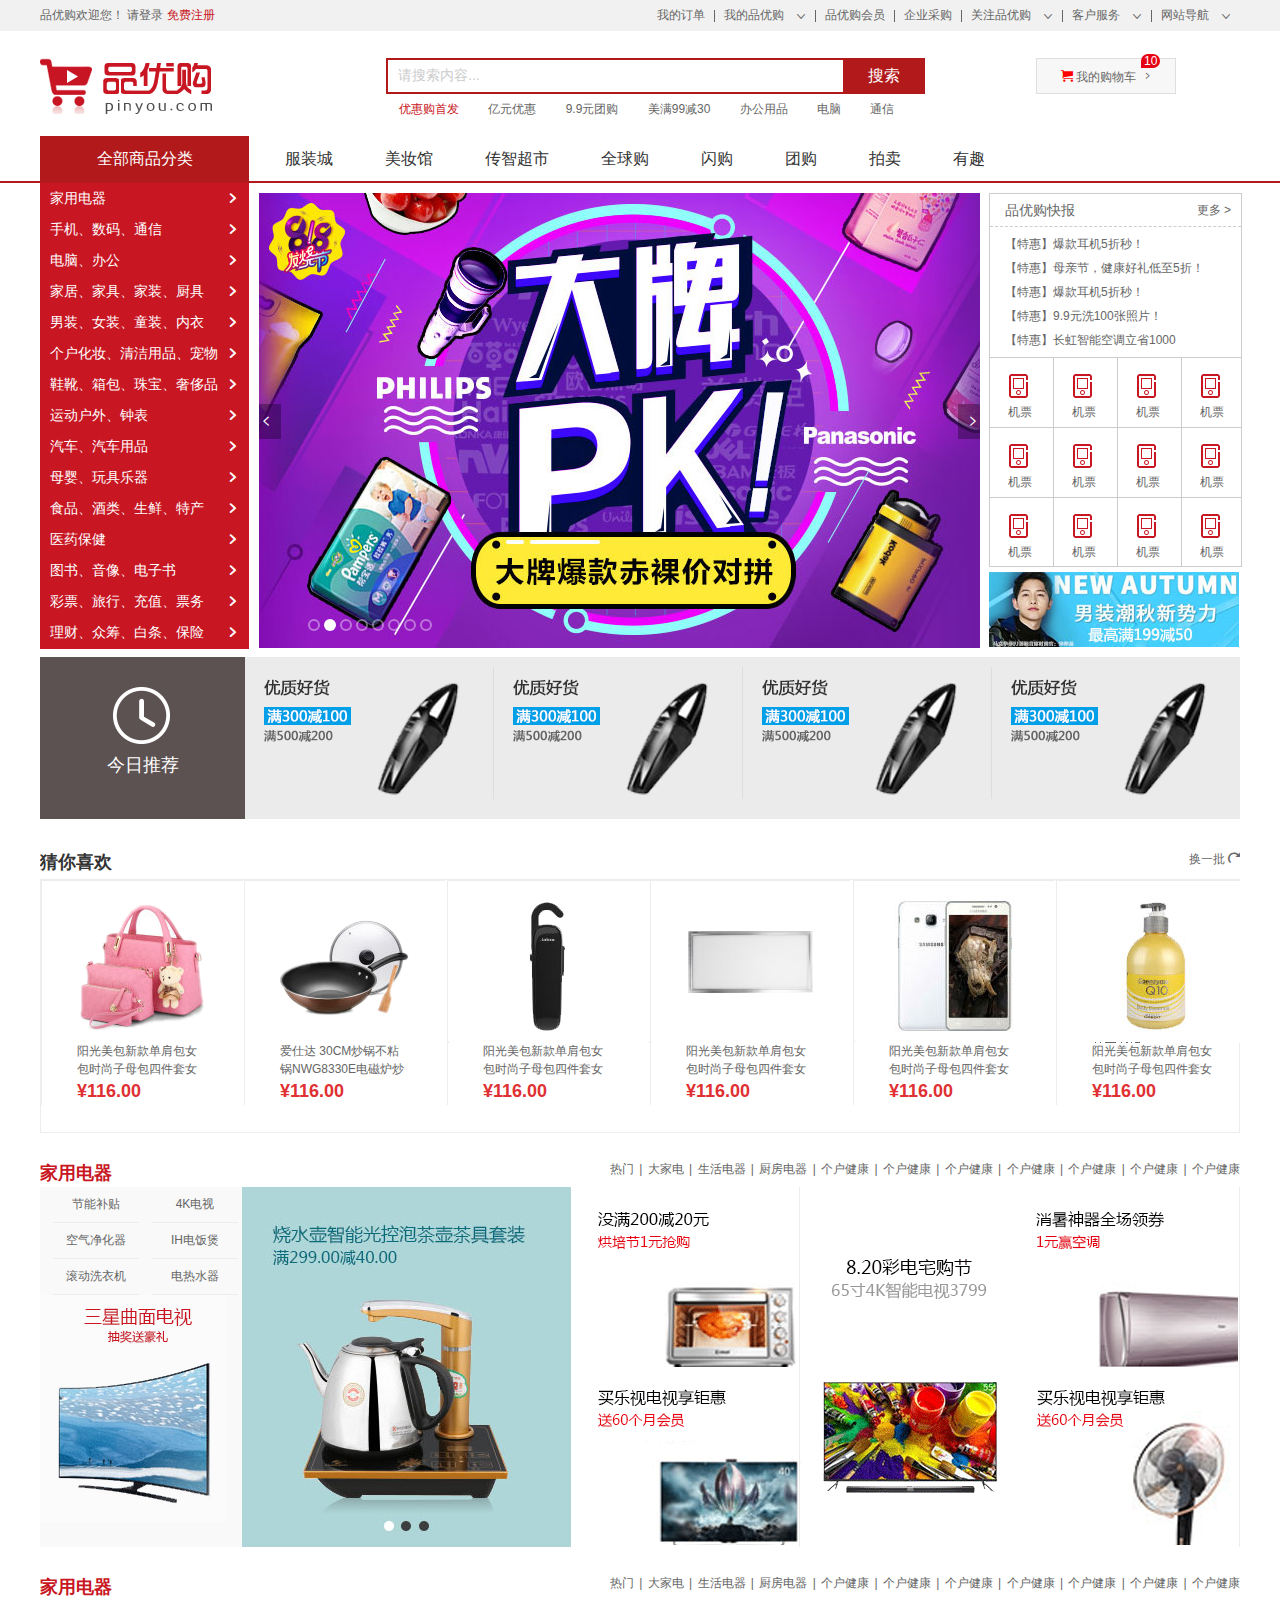
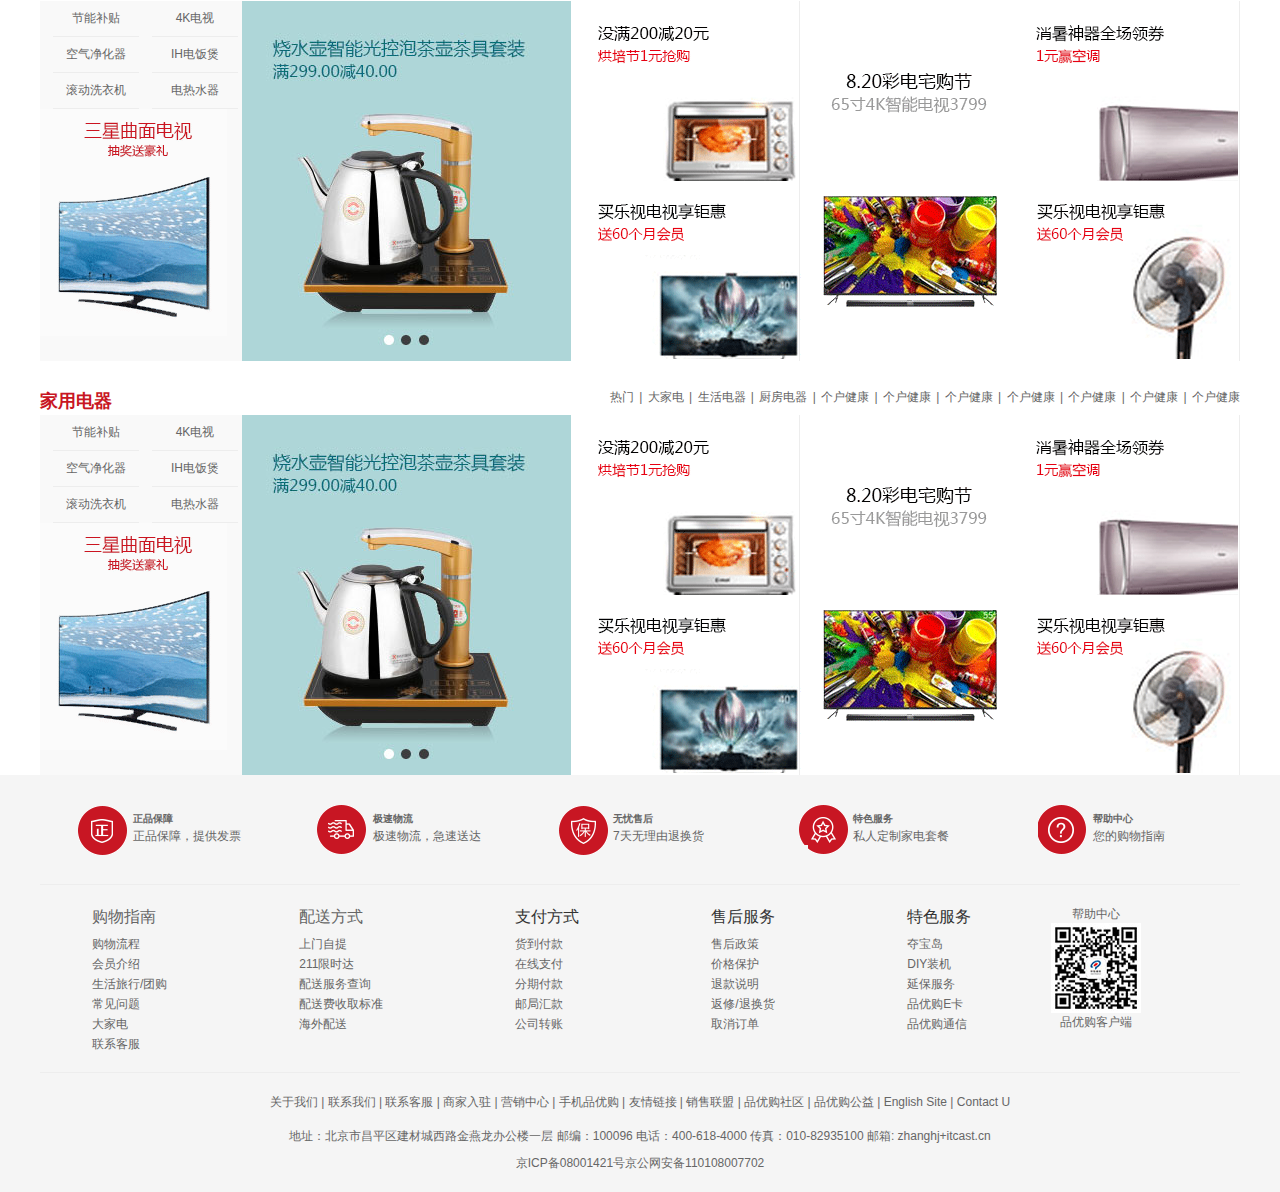
<file: index.html>
<!DOCTYPE html>
<html lang="en">
    <head>
        <meta charset="UTF-8">
        <title>品优购</title>
        <meta name="description" content="品优购JD.COM-专业的综合网上购物商城,销售家电、数码通讯、电脑、家居百货、服装服饰、母婴、图书、食品等数万个品牌优质商品.便捷、诚信的服务，为您提供愉悦的网上购物体验!" />
        <meta name="Keywords" content="网上购物,网上商城,手机,笔记本,电脑,MP3,CD,VCD,DV,相机,数码,配件,手表,存储卡,品优购" />
        <link rel="shortcut icon" href="favicon.ico"  type="image/x-icon"/>
        <link rel="stylesheet" href="css/base.css">
        <link rel="stylesheet" href="css/common.css">
        <link rel="stylesheet" href="css/index.css">
        <link rel="stylesheet" href="register.html">
    </head>
    <body>
        <div class="shortcut">
            <div class="w">
                <div class="fl">
                    品优购欢迎您！
                    <a href="#">请登录</a>
                    <a href="register.html" class="style-red">免费注册</a>
                </div>
                <div class="fr">
                    <ul>
                        <li><a href="#">我的订单</a></li>
                        <li class="space"></li>
                        <li><a href="#">我的品优购</a></li>
                        <i class="sc_arrow"></i>
                        <li class="space"></li>
                        <li><a href="#">品优购会员</a></li>
                        <li class="space"></li>
                        <li><a href="#">企业采购</a></li>
                        <li class="space"></li>
                        <li><a href="#">关注品优购</a></li>
                        <i class="sc_arrow"></i>
                        <li class="space"></li>
                        <li><a href="#">客户服务</a></li>
                        <i class="sc_arrow"></i>
                        <li class="space"></li>
                        <li><a href="#">网站导航</a></li>
                        <i class="sc_arrow"></i>
                    </ul>
                </div>
            </div>
        </div>

        <div class="header w">
            <div class="logo">
                <h1>
                    <a href="index.html">
                        品优购
                        <img src="img/logo.png" alt="">
                    </a>
                </h1>
            </div>
            <div class="saerch">
                <input type="text" value="请搜索内容...">
                <button>搜索</button>
            </div>
            <div class="hot">
                <a href="#" class="style-lred">优惠购首发</a>
                <a href="#">亿元优惠</a>
                <a href="#">9.9元团购</a>
                <a href="#">美满99减30</a>
                <a href="#">办公用品</a>
                <a href="#">电脑</a>
                <a href="#">通信</a>
            </div>
            <div class="shopcar">
                <i class="car"></i>
                我的购物车
                <i class="s_arrow"></i>
                <i class="num">10</i>
            </div>
        </div>

        <div class="nav">
            <div class="w">
                <div class="nav_l">
                    <dl>
                        <dt>全部商品分类</dt>
                        <dd>
                            <ul>
                                <li><a href="#">家用电器</a><i></i></li>
                                <li><a href="#">手机、数码、通信</a><i></i></li>
                                <li><a href="#">电脑、办公</a><i></i></li>
                                <li><a href="#">家居、家具、家装、厨具</a><i></i></li>
                                <li><a href="#">男装、女装、童装、内衣</a><i></i></li>
                                <li><a href="#">个户化妆、清洁用品、宠物</a><i></i></li>
                                <li><a href="#">鞋靴、箱包、珠宝、奢侈品</a><i></i></li>
                                <li><a href="#">运动户外、钟表</a><i></i></li>
                                <li><a href="#">汽车、汽车用品</a><i></i></li>
                                <li><a href="#">母婴、玩具乐器</a><i></i></li>
                                <li><a href="#">食品、酒类、生鲜、特产</a><i></i></li>
                                <li><a href="#">医药保健</a><i></i></li>
                                <li><a href="#">图书、音像、电子书</a><i></i></li>
                                <li><a href="#">彩票、旅行、充值、票务</a><i></i></li>
                                <li><a href="#">理财、众筹、白条、保险</a><i></i></li>
                            </ul>
                        </dd>
                    </dl>
                </div>
                <div class="nav_item">
                    <ul>
                        <li><a href="#">服装城</a></li>
                        <li><a href="#">美妆馆</a></li>
                        <li><a href="#">传智超市</a></li>
                        <li><a href="#">全球购</a></li>
                        <li><a href="#">闪购</a></li>
                        <li><a href="#">团购</a></li>
                        <li><a href="#">拍卖</a></li>
                        <li><a href="#">有趣</a></li>
                    </ul>
                </div>
            </div>
        </div>

<!--        内容区域-->
        <div class="w">
            <div class="banner">
                <div class="focus">
                    <img src="upload/focus.jpg" alt="">
                    <div class="arrow-l"></div>
                    <div class="arrow-r"></div>
                    <ol class="circle">
                        <li></li>
                        <li class="current"></li>
                        <li></li>
                        <li></li>
                        <li></li>
                        <li></li>
                        <li></li>
                        <li></li>
                    </ol>
                </div>
                <div class="lifeservers">
                    <div class="news">
                        <div class="n_hd">
                            品优购快报
                            <em>更多 &gt</em>
                        </div>
                        <div class="n_bd">
                            <ul>
                                <li><a href="#">【特惠】爆款耳机5折秒！</a></li>
                                <li><a href="#">【特惠】母亲节，健康好礼低至5折！</a></li>
                                <li><a href="#">【特惠】爆款耳机5折秒！</a></li>
                                <li><a href="#">【特惠】9.9元洗100张照片！</a></li>
                                <li><a href="#">【特惠】长虹智能空调立省1000</a></li>
                            </ul>
                        </div>
                    </div>
                    <div class="convenience">
                        <ul>
                            <li><a href="#"><em>机票</em></a></li>
                            <li><a href="#"><em>机票</em></a></li>
                            <li><a href="#"><em>机票</em></a></li>
                            <li><a href="#"><em>机票</em></a></li>
                            <li><a href="#"><em>机票</em></a></li>
                            <li><a href="#"><em>机票</em></a></li>
                            <li><a href="#"><em>机票</em></a></li>
                            <li><a href="#"><em>机票</em></a></li>
                            <li><a href="#"><em>机票</em></a></li>
                            <li><a href="#"><em>机票</em></a></li>
                            <li><a href="#"><em>机票</em></a></li>
                            <li><a href="#"><em>机票</em></a></li>
                        </ul>
                    </div>
                    <div class="ad">
                        <a href="#"><img src="upload/ad.jpg" alt=""></a>
                    </div>
                </div>
            </div>

            <div class="recommend">
                <div class="re-hd">
                    <img src="img/re_10.png" alt="">
                    <h2>今日推荐</h2>
                </div>
                <div class="re-bd">
                    <ul>
                        <li><img src="upload/good_11.png" alt=""></li>
                        <li><img src="upload/good_11.png" alt=""></li>
                        <li><img src="upload/good_11.png" alt=""></li>
                        <li class="last"><img src="upload/good_11.png" alt=""></li>
                    </ul>
                </div>
            </div>

            <div class="guessLike">
                <div class="gl_hd">
                    <h2>猜你喜欢</h2>
                    <div class="exchange">
                        换一批
                        <em></em>
                    </div>
                </div>
                <div class="gl_bd">
                    <ul>
                        <li>
                            <div class="gl_bd_pic">
                                <a href="#"><img src="upload/g1.png" alt=""></a>
                            </div>
                            <div class="gl_bd_contant">
                                <p>阳光美包新款单肩包女</p>
                                <p>包时尚子母包四件套女</p>
                                <em>¥116.00</em>
                            </div>
                        </li>
                        <li>
                            <div class="gl_bd_pic">
                                <a href="#"><img src="upload/g2.png" alt=""></a>
                            </div>
                            <div class="gl_bd_contant">
                                <p>爱仕达 30CM炒锅不粘</p>
                                <p>锅NWG8330E电磁炉炒</p>
                                <em>¥116.00</em>
                            </div>
                        </li>
                        <li>
                            <div class="gl_bd_pic"><a href="#"><img src="upload/g3.png" alt=""></a></div>
                            <div class="gl_bd_contant">
                                <p>阳光美包新款单肩包女</p>
                                <p>包时尚子母包四件套女</p>
                                <em>¥116.00</em>
                            </div>
                        </li>
                        <li>
                            <div class="gl_bd_pic"><a href="#"><img src="upload/g4.png" alt=""></a></div>
                            <div class="gl_bd_contant">
                                <p>阳光美包新款单肩包女</p>
                                <p>包时尚子母包四件套女</p>
                                <em>¥116.00</em>
                            </div>
                        </li>
                        <li>
                            <div class="gl_bd_pic"><a href="#"><img src="upload/g5.jpg" alt=""></a></div>
                            <div class="gl_bd_contant">
                                <p>阳光美包新款单肩包女</p>
                                <p>包时尚子母包四件套女</p>
                                <em>¥116.00</em>
                            </div>
                        </li>
                        <li>
                            <div class="gl_bd_pic"><a href="#"><img src="upload/g6.jpg" alt=""></a></div>
                            <div class="gl_bd_contant">
                                <p>阳光美包新款单肩包女</p>
                                <p>包时尚子母包四件套女</p>
                                <em>¥116.00</em>
                            </div>
                        </li>
                    </ul>
                </div>
            </div>
            
            <div class="floor clearfix">
                <div class="f_hd clearfix">
                    <h2>家用电器</h2>
                    <div class="f_hd_nav">
                        <a href="#">热门</a>
                        <div class="spacer">|</div>
                        <a href="#">大家电</a>
                        <div class="spacer">|</div>
                        <a href="#">生活电器</a>
                        <div class="spacer">|</div>
                        <a href="#">厨房电器</a>
                        <div class="spacer">|</div>
                        <a href="#">个户健康</a>
                        <div class="spacer">|</div>
                        <a href="#">个户健康</a>
                        <div class="spacer">|</div>
                        <a href="#">个户健康</a>
                        <div class="spacer">|</div>
                        <a href="#">个户健康</a>
                        <div class="spacer">|</div>
                        <a href="#">个户健康</a>
                        <div class="spacer">|</div>
                        <a href="#">个户健康</a>
                        <div class="spacer">|</div>
                        <a href="#">个户健康</a>
                    </div>
                </div>
                <div class="f_bd">
                    <div class="w202 fl">
                        <ul class="classify">
                            <li><a href="#">节能补贴</a></li>
                            <li><a href="#">4K电视</a></li>
                            <li><a href="#">空气净化器</a></li>
                            <li><a href="#">IH电饭煲</a></li>
                            <li><a href="#">滚动洗衣机</a></li>
                            <li><a href="#">电热水器</a></li>
                        </ul>
                        <img src="upload/floor-1-1.png" alt="">
                    </div>
                    <div class="w337 fl">
                        <img src="upload/pic1.jpg" alt="">
                    </div>
                    <div class="w220 fl">
                        <img src="upload/floor-1-2.png" alt="">
                        <img src=upload/floor-1-3.png alt="">
                    </div>
                    <div class="w219 fl">
                        <img src="upload/floor-1-4.png" alt="">
                    </div>
                    <div class="w220 fl">
                        <img src="upload/floor-1-5.png" alt="">
                        <img src="upload/floor-1-6.png" alt="">
                    </div>
                </div>
                <div class="f_bt"></div>
            </div>

            <div class="floor clearfix">
                <div class="f_hd clearfix">
                    <h2>家用电器</h2>
                    <div class="f_hd_nav">
                        <a href="#">热门</a>
                        <div class="spacer">|</div>
                        <a href="#">大家电</a>
                        <div class="spacer">|</div>
                        <a href="#">生活电器</a>
                        <div class="spacer">|</div>
                        <a href="#">厨房电器</a>
                        <div class="spacer">|</div>
                        <a href="#">个户健康</a>
                        <div class="spacer">|</div>
                        <a href="#">个户健康</a>
                        <div class="spacer">|</div>
                        <a href="#">个户健康</a>
                        <div class="spacer">|</div>
                        <a href="#">个户健康</a>
                        <div class="spacer">|</div>
                        <a href="#">个户健康</a>
                        <div class="spacer">|</div>
                        <a href="#">个户健康</a>
                        <div class="spacer">|</div>
                        <a href="#">个户健康</a>
                    </div>
                </div>
                <div class="f_bd">
                    <div class="w202 fl">
                        <ul class="classify">
                            <li><a href="#">节能补贴</a></li>
                            <li><a href="#">4K电视</a></li>
                            <li><a href="#">空气净化器</a></li>
                            <li><a href="#">IH电饭煲</a></li>
                            <li><a href="#">滚动洗衣机</a></li>
                            <li><a href="#">电热水器</a></li>
                        </ul>
                        <img src="upload/floor-1-1.png" alt="">
                    </div>
                    <div class="w337 fl">
                        <img src="upload/pic1.jpg" alt="">
                    </div>
                    <div class="w220 fl">
                        <img src="upload/floor-1-2.png" alt="">
                        <img src=upload/floor-1-3.png alt="">
                    </div>
                    <div class="w219 fl">
                        <img src="upload/floor-1-4.png" alt="">
                    </div>
                    <div class="w220 fl">
                        <img src="upload/floor-1-5.png" alt="">
                        <img src="upload/floor-1-6.png" alt="">
                    </div>
                </div>
                <div class="f_bt"></div>
            </div>

            <div class="floor clearfix">
                <div class="f_hd clearfix">
                    <h2>家用电器</h2>
                    <div class="f_hd_nav">
                        <a href="#">热门</a>
                        <div class="spacer">|</div>
                        <a href="#">大家电</a>
                        <div class="spacer">|</div>
                        <a href="#">生活电器</a>
                        <div class="spacer">|</div>
                        <a href="#">厨房电器</a>
                        <div class="spacer">|</div>
                        <a href="#">个户健康</a>
                        <div class="spacer">|</div>
                        <a href="#">个户健康</a>
                        <div class="spacer">|</div>
                        <a href="#">个户健康</a>
                        <div class="spacer">|</div>
                        <a href="#">个户健康</a>
                        <div class="spacer">|</div>
                        <a href="#">个户健康</a>
                        <div class="spacer">|</div>
                        <a href="#">个户健康</a>
                        <div class="spacer">|</div>
                        <a href="#">个户健康</a>
                    </div>
                </div>
                <div class="f_bd">
                    <div class="w202 fl">
                        <ul class="classify">
                            <li><a href="#">节能补贴</a></li>
                            <li><a href="#">4K电视</a></li>
                            <li><a href="#">空气净化器</a></li>
                            <li><a href="#">IH电饭煲</a></li>
                            <li><a href="#">滚动洗衣机</a></li>
                            <li><a href="#">电热水器</a></li>
                        </ul>
                        <img src="upload/floor-1-1.png" alt="">
                    </div>
                    <div class="w337 fl">
                        <img src="upload/pic1.jpg" alt="">
                    </div>
                    <div class="w220 fl">
                        <img src="upload/floor-1-2.png" alt="">
                        <img src=upload/floor-1-3.png alt="">
                    </div>
                    <div class="w219 fl">
                        <img src="upload/floor-1-4.png" alt="">
                    </div>
                    <div class="w220 fl">
                        <img src="upload/floor-1-5.png" alt="">
                        <img src="upload/floor-1-6.png" alt="">
                    </div>
                </div>
                <div class="f_bt"></div>
            </div>
        </div>

        <div class="footer">
            <div class="w">
                <div class="copyright">
                    <div class="cr_box">
                        <div class="cr_box_zheng"></div>
                        <div class="cr_box_con">
                            <h5>正品保障</h5>
                            <p>正品保障，提供发票</p>
                        </div>
                    </div>
                    <div class="cr_box">
                        <div class="cr_box_ji"></div>
                        <div class="cr_box_con">
                            <h5>极速物流</h5>
                            <p>极速物流，急速送达</p>
                        </div>
                    </div>
                    <div class="cr_box">
                        <div class="cr_box_wu"></div>
                        <div class="cr_box_con">
                            <h5>无忧售后</h5>
                            <p>7天无理由退换货</p>
                        </div>
                    </div>
                    <div class="cr_box">
                        <div class="cr_box_te"></div>
                        <div class="cr_box_con">
                            <h5>特色服务</h5>
                            <p>私人定制家电套餐</p>
                        </div>
                    </div>
                    <div class="cr_box">
                        <div class="cr_box_bang"></div>
                        <div class="cr_box_con">
                            <h5>帮助中心</h5>
                            <p>您的购物指南</p>
                        </div>
                    </div>
                </div>
                <div class="guide">
                    <dl class="guide_item">
                        <dt><a href="#">购物指南</a></dt>
                        <dd><a href="#">购物流程</a></dd>
                        <dd><a href="#">会员介绍</a></dd>
                        <dd><a href="#">生活旅行/团购</a></dd>
                        <dd><a href="#">常见问题</a></dd>
                        <dd><a href="#">大家电</a></dd>
                        <dd><a href="#">联系客服</a></dd>
                    </dl>
                    <dl class="guide_item">
                        <dt><a href="#">配送方式</a></dt>
                        <dd><a href="#">上门自提</a></dd>
                        <dd><a href="#">211限时达</a></dd>
                        <dd><a href="#">配送服务查询</a></dd>
                        <dd><a href="#">配送费收取标准</a></dd>
                        <dd><a href="#">海外配送</a></dd>
                    </dl>
                    <dl class="guide_item">
                        <dt>支付方式</dt>
                        <dd>货到付款</dd>
                        <dd>在线支付</dd>
                        <dd>分期付款</dd>
                        <dd>邮局汇款</dd>
                        <dd>公司转账</dd>
                    </dl>
                    <dl class="guide_item">
                        <dt>售后服务</dt>
                        <dd>售后政策</dd>
                        <dd>价格保护</dd>
                        <dd>退款说明</dd>
                        <dd>返修/退换货</dd>
                        <dd>取消订单</dd>
                    </dl>
                    <dl class="guide_item">
                        <dt>特色服务</dt>
                        <dd>夺宝岛</dd>
                        <dd>DIY装机</dd>
                        <dd>延保服务</dd>
                        <dd>品优购E卡</dd>
                        <dd>品优购通信</dd>
                    </dl>
                    <dl class="guide_help">
                        <dt>帮助中心</dt>
                        <dd><img src="img/wx_cz.jpg" alt=""></dd>
                        <dd>品优购客户端</dd>
                    </dl>
                </div>
                <div class="links">
                    <div class="link">
                        关于我们  |  联系我们  |  联系客服  |  商家入驻  |  营销中心  |  手机品优购  |  友情链接  |  销售联盟  |  品优购社区  |  品优购公益  |  English Site  |  Contact U
                    </div>
                    <div class="address">地址：北京市昌平区建材城西路金燕龙办公楼一层 邮编：100096 电话：400-618-4000 传真：010-82935100 邮箱: zhanghj+itcast.cn</div>
                    <div class="other">京ICP备08001421号京公网安备110108007702</div>

                </div>
            </div>
        </div>
    </body>
</html>
</file>
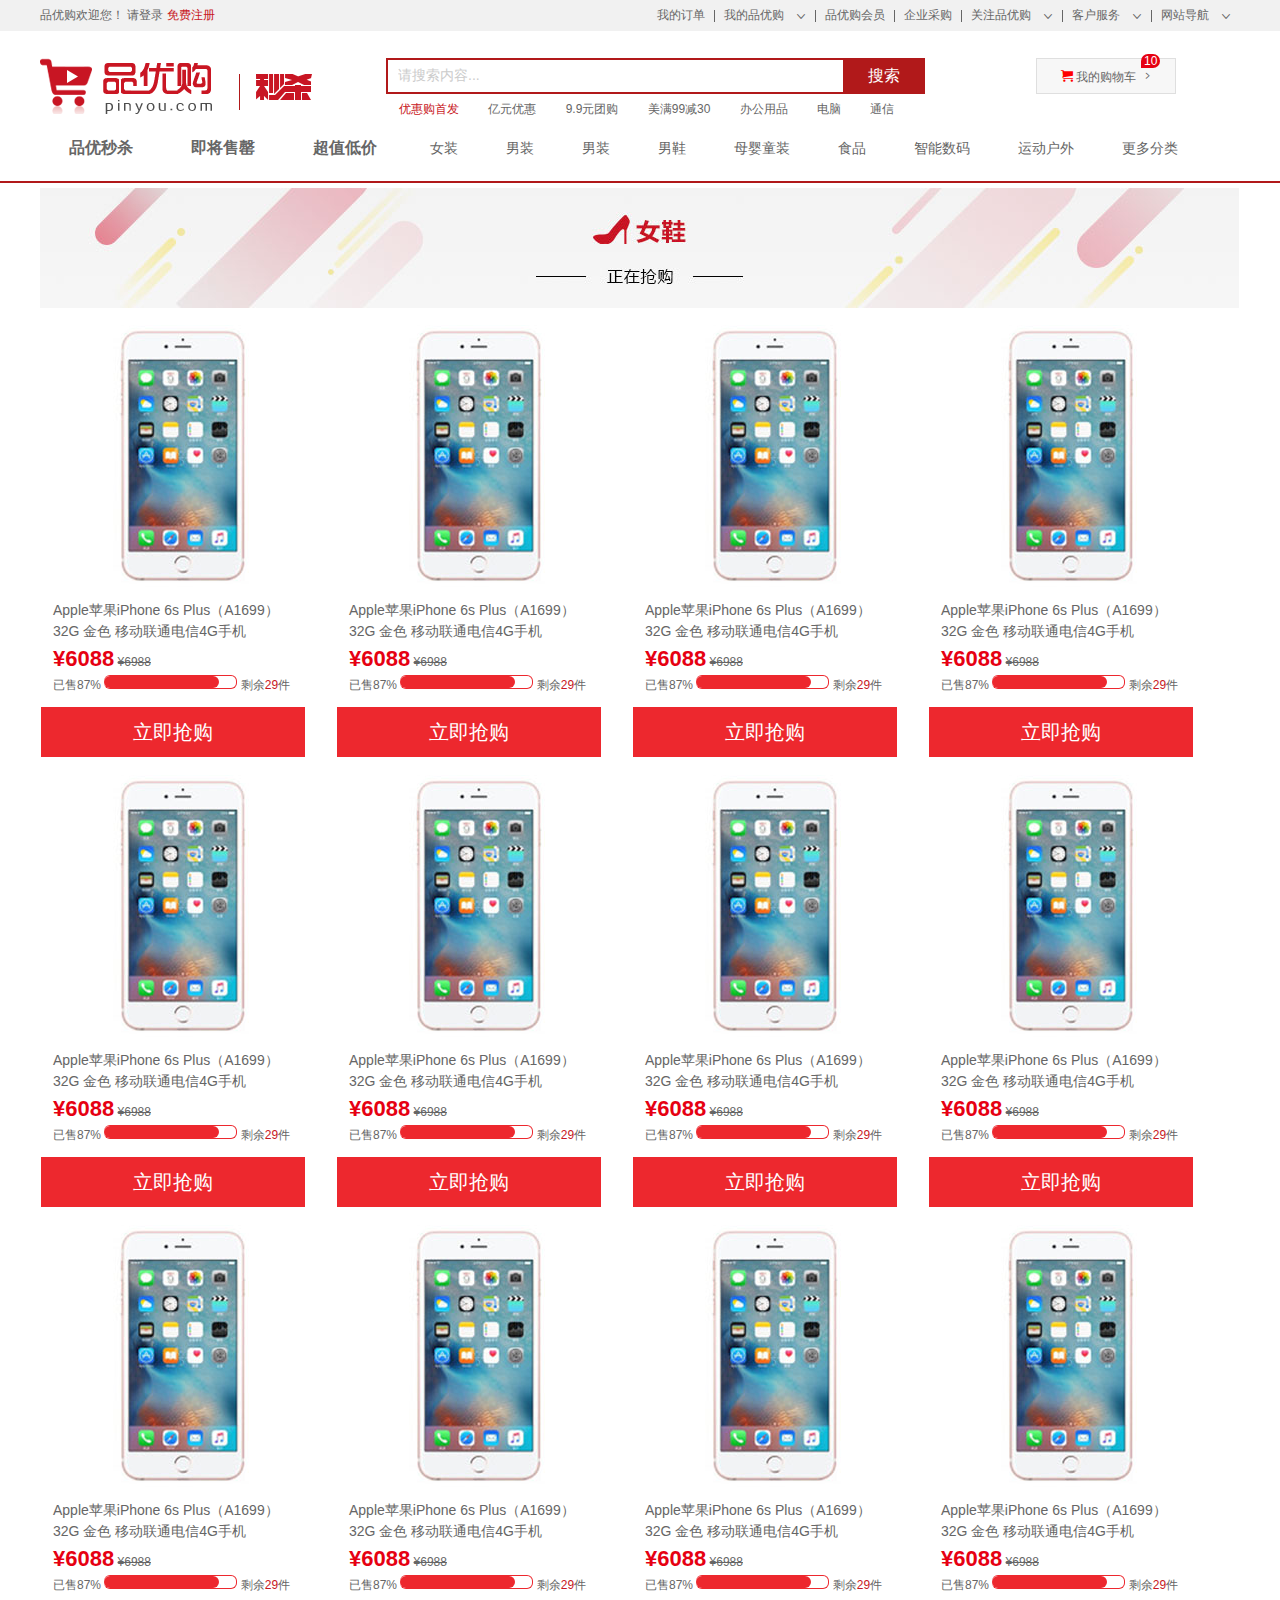
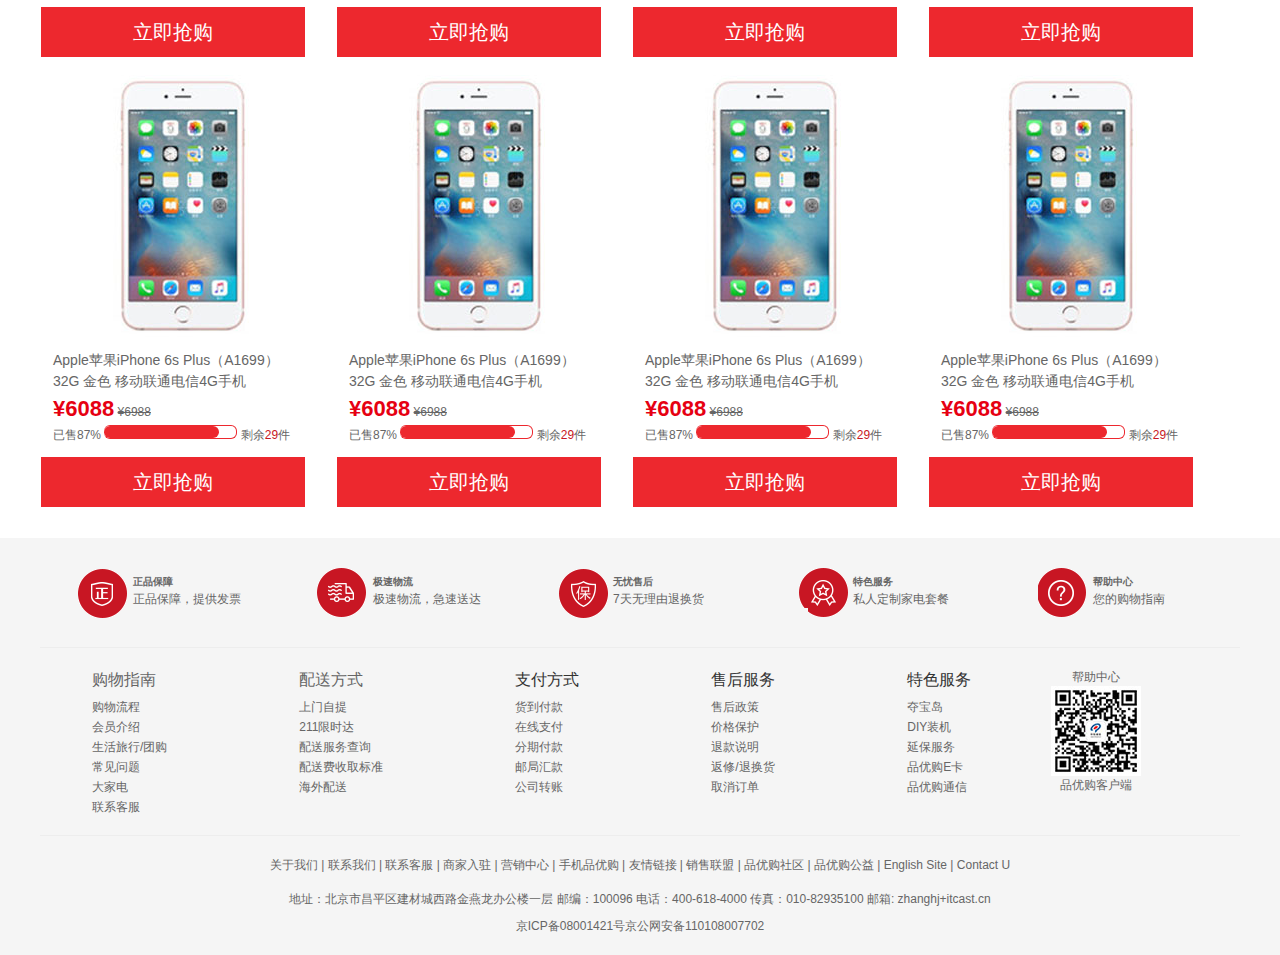
<file: list.html>
<!DOCTYPE html>
<html lang="en">
    <head>
        <meta charset="UTF-8">
        <title>品优购</title>
        <meta name="description" content="品优购JD.COM-专业的综合网上购物商城,销售家电、数码通讯、电脑、家居百货、服装服饰、母婴、图书、食品等数万个品牌优质商品.便捷、诚信的服务，为您提供愉悦的网上购物体验!" />
        <meta name="Keywords" content="网上购物,网上商城,手机,笔记本,电脑,MP3,CD,VCD,DV,相机,数码,配件,手表,存储卡,品优购" />
        <link rel="shortcut icon" href="favicon.ico"  type="image/x-icon"/>
        <link rel="stylesheet" href="css/base.css">
        <link rel="stylesheet" href="css/common.css">
        <link rel="stylesheet" href="css/index.css">
        <link rel="stylesheet" href="css/list.css">
    </head>
    <body>
        <div class="shortcut">
            <div class="w">
                <div class="fl">
                    品优购欢迎您！
                    <a href="#">请登录</a>
                    <a href="#" class="style-red">免费注册</a>
                </div>
                <div class="fr">
                    <ul>
                        <li><a href="#">我的订单</a></li>
                        <li class="space"></li>
                        <li><a href="#">我的品优购</a></li>
                        <i class="sc_arrow"></i>
                        <li class="space"></li>
                        <li><a href="#">品优购会员</a></li>
                        <li class="space"></li>
                        <li><a href="#">企业采购</a></li>
                        <li class="space"></li>
                        <li><a href="#">关注品优购</a></li>
                        <i class="sc_arrow"></i>
                        <li class="space"></li>
                        <li><a href="#">客户服务</a></li>
                        <i class="sc_arrow"></i>
                        <li class="space"></li>
                        <li><a href="#">网站导航</a></li>
                        <i class="sc_arrow"></i>
                    </ul>
                </div>
            </div>
        </div>

        <div class="header w">
            <div class="logo">
                <h1>
                    <a href="index.html">
                        品优购
                        <img src="img/logo.png" alt="">
                    </a>
                </h1>
            </div>
            <div class="sk">
                <img src="img/sk_03.png" alt="">
            </div>
            <div class="saerch">
                <input type="text" value="请搜索内容...">
                <button>搜索</button>
            </div>
            <div class="hot">
                <a href="#" class="style-lred">优惠购首发</a>
                <a href="#">亿元优惠</a>
                <a href="#">9.9元团购</a>
                <a href="#">美满99减30</a>
                <a href="#">办公用品</a>
                <a href="#">电脑</a>
                <a href="#">通信</a>
            </div>
            <div class="shopcar">
                <i class="car"></i>
                我的购物车
                <i class="s_arrow"></i>
                <i class="num">10</i>
            </div>
        </div>

        <div class="nav clearfix">
            <div class="w">
                <div class="nav_item-l">
                    <ul>
                        <li><a href=#">品优秒杀</a></li>
                        <li><a href=#">即将售罄</a></li>
                        <li><a href=#">超值低价</a></li>
                    </ul>
                </div>
                <div class="nav_item-r">
                    <ul>
                        <li><a href="#">女装</a></li>
                        <li><a href="#">男装</a></li>
                        <li><a href="#">男装</a></li>
                        <li><a href="#">男鞋</a></li>
                        <li><a href="#">母婴童装</a></li>
                        <li><a href="#">食品</a></li>
                        <li><a href="#">智能数码</a></li>
                        <li><a href="#">运动户外</a></li>
                        <li><a href="#">更多分类</a></li>
                    </ul>
                </div>
            </div>
        </div>

        <div class="ad w">
            <img src="upload/list_ad_07.jpg" alt="">
        </div>

        <!--        内容区域-->
        <div class="list w clearfix">
            <ul>
                <li>
                    <div class="pic">
                        <a href="#"><img src="upload/list_phone_10.jpg" alt=""></a>
                    </div>
                    <div class="word">
                        <div class="title">Apple苹果iPhone 6s Plus（A1699）32G 金色 移动联通电信4G手机</div>
                        <div class="price">
                            <em>¥6088</em>
                            <del>¥6988</del>
                        </div>
                        <div class="num">
                            已售87%
                            <div class="countbar">
                                <div class="percentage"></div>
                            </div>
                            剩余<em class="style-red">29</em>件
                        </div>
                    </div>
                    <a href="#" class="buy">立即抢购</a>
                </li>
                <li>
                    <div class="pic">
                        <a href="#"><img src="upload/list_phone_10.jpg" alt=""></a>
                    </div>
                    <div class="word">
                        <div class="title">Apple苹果iPhone 6s Plus（A1699）32G 金色 移动联通电信4G手机</div>
                        <div class="price">
                            <em>¥6088</em>
                            <del>¥6988</del>
                        </div>
                        <div class="num">
                            已售87%
                            <div class="countbar">
                                <div class="percentage"></div>
                            </div>
                            剩余<em class="style-red">29</em>件
                        </div>
                    </div>
                    <a href="#" class="buy">立即抢购</a>
                </li>
                <li>
                    <div class="pic">
                        <a href="#"><img src="upload/list_phone_10.jpg" alt=""></a>
                    </div>
                    <div class="word">
                        <div class="title">Apple苹果iPhone 6s Plus（A1699）32G 金色 移动联通电信4G手机</div>
                        <div class="price">
                            <em>¥6088</em>
                            <del>¥6988</del>
                        </div>
                        <div class="num">
                            已售87%
                            <div class="countbar">
                                <div class="percentage"></div>
                            </div>
                            剩余<em class="style-red">29</em>件
                        </div>
                    </div>
                    <a href="#" class="buy">立即抢购</a>
                </li>
                <li>
                    <div class="pic">
                        <a href="#"><img src="upload/list_phone_10.jpg" alt=""></a>
                    </div>
                    <div class="word">
                        <div class="title">Apple苹果iPhone 6s Plus（A1699）32G 金色 移动联通电信4G手机</div>
                        <div class="price">
                            <em>¥6088</em>
                            <del>¥6988</del>
                        </div>
                        <div class="num">
                            已售87%
                            <div class="countbar">
                                <div class="percentage"></div>
                            </div>
                            剩余<em class="style-red">29</em>件
                        </div>
                    </div>
                    <a href="#" class="buy">立即抢购</a>
                </li>
                <li>
                    <div class="pic">
                        <a href="#"><img src="upload/list_phone_10.jpg" alt=""></a>
                    </div>
                    <div class="word">
                        <div class="title">Apple苹果iPhone 6s Plus（A1699）32G 金色 移动联通电信4G手机</div>
                        <div class="price">
                            <em>¥6088</em>
                            <del>¥6988</del>
                        </div>
                        <div class="num">
                            已售87%
                            <div class="countbar">
                                <div class="percentage"></div>
                            </div>
                            剩余<em class="style-red">29</em>件
                        </div>
                    </div>
                    <a href="#" class="buy">立即抢购</a>
                </li>
                <li>
                    <div class="pic">
                        <a href="#"><img src="upload/list_phone_10.jpg" alt=""></a>
                    </div>
                    <div class="word">
                        <div class="title">Apple苹果iPhone 6s Plus（A1699）32G 金色 移动联通电信4G手机</div>
                        <div class="price">
                            <em>¥6088</em>
                            <del>¥6988</del>
                        </div>
                        <div class="num">
                            已售87%
                            <div class="countbar">
                                <div class="percentage"></div>
                            </div>
                            剩余<em class="style-red">29</em>件
                        </div>
                    </div>
                    <a href="#" class="buy">立即抢购</a>
                </li>
                <li>
                    <div class="pic">
                        <a href="#"><img src="upload/list_phone_10.jpg" alt=""></a>
                    </div>
                    <div class="word">
                        <div class="title">Apple苹果iPhone 6s Plus（A1699）32G 金色 移动联通电信4G手机</div>
                        <div class="price">
                            <em>¥6088</em>
                            <del>¥6988</del>
                        </div>
                        <div class="num">
                            已售87%
                            <div class="countbar">
                                <div class="percentage"></div>
                            </div>
                            剩余<em class="style-red">29</em>件
                        </div>
                    </div>
                    <a href="#" class="buy">立即抢购</a>
                </li>
                <li>
                    <div class="pic">
                        <a href="#"><img src="upload/list_phone_10.jpg" alt=""></a>
                    </div>
                    <div class="word">
                        <div class="title">Apple苹果iPhone 6s Plus（A1699）32G 金色 移动联通电信4G手机</div>
                        <div class="price">
                            <em>¥6088</em>
                            <del>¥6988</del>
                        </div>
                        <div class="num">
                            已售87%
                            <div class="countbar">
                                <div class="percentage"></div>
                            </div>
                            剩余<em class="style-red">29</em>件
                        </div>
                    </div>
                    <a href="#" class="buy">立即抢购</a>
                </li>
                <li>
                    <div class="pic">
                        <a href="#"><img src="upload/list_phone_10.jpg" alt=""></a>
                    </div>
                    <div class="word">
                        <div class="title">Apple苹果iPhone 6s Plus（A1699）32G 金色 移动联通电信4G手机</div>
                        <div class="price">
                            <em>¥6088</em>
                            <del>¥6988</del>
                        </div>
                        <div class="num">
                            已售87%
                            <div class="countbar">
                                <div class="percentage"></div>
                            </div>
                            剩余<em class="style-red">29</em>件
                        </div>
                    </div>
                    <a href="#" class="buy">立即抢购</a>
                </li>
                <li>
                    <div class="pic">
                        <a href="#"><img src="upload/list_phone_10.jpg" alt=""></a>
                    </div>
                    <div class="word">
                        <div class="title">Apple苹果iPhone 6s Plus（A1699）32G 金色 移动联通电信4G手机</div>
                        <div class="price">
                            <em>¥6088</em>
                            <del>¥6988</del>
                        </div>
                        <div class="num">
                            已售87%
                            <div class="countbar">
                                <div class="percentage"></div>
                            </div>
                            剩余<em class="style-red">29</em>件
                        </div>
                    </div>
                    <a href="#" class="buy">立即抢购</a>
                </li>
                <li>
                    <div class="pic">
                        <a href="#"><img src="upload/list_phone_10.jpg" alt=""></a>
                    </div>
                    <div class="word">
                        <div class="title">Apple苹果iPhone 6s Plus（A1699）32G 金色 移动联通电信4G手机</div>
                        <div class="price">
                            <em>¥6088</em>
                            <del>¥6988</del>
                        </div>
                        <div class="num">
                            已售87%
                            <div class="countbar">
                                <div class="percentage"></div>
                            </div>
                            剩余<em class="style-red">29</em>件
                        </div>
                    </div>
                    <a href="#" class="buy">立即抢购</a>
                </li>
                <li>
                    <div class="pic">
                        <a href="#"><img src="upload/list_phone_10.jpg" alt=""></a>
                    </div>
                    <div class="word">
                        <div class="title">Apple苹果iPhone 6s Plus（A1699）32G 金色 移动联通电信4G手机</div>
                        <div class="price">
                            <em>¥6088</em>
                            <del>¥6988</del>
                        </div>
                        <div class="num">
                            已售87%
                            <div class="countbar">
                                <div class="percentage"></div>
                            </div>
                            剩余<em class="style-red">29</em>件
                        </div>
                    </div>
                    <a href="#" class="buy">立即抢购</a>
                </li>
                <li>
                    <div class="pic">
                        <a href="#"><img src="upload/list_phone_10.jpg" alt=""></a>
                    </div>
                    <div class="word">
                        <div class="title">Apple苹果iPhone 6s Plus（A1699）32G 金色 移动联通电信4G手机</div>
                        <div class="price">
                            <em>¥6088</em>
                            <del>¥6988</del>
                        </div>
                        <div class="num">
                            已售87%
                            <div class="countbar">
                                <div class="percentage"></div>
                            </div>
                            剩余<em class="style-red">29</em>件
                        </div>
                    </div>
                    <a href="#" class="buy">立即抢购</a>
                </li>
                <li>
                    <div class="pic">
                        <a href="#"><img src="upload/list_phone_10.jpg" alt=""></a>
                    </div>
                    <div class="word">
                        <div class="title">Apple苹果iPhone 6s Plus（A1699）32G 金色 移动联通电信4G手机</div>
                        <div class="price">
                            <em>¥6088</em>
                            <del>¥6988</del>
                        </div>
                        <div class="num">
                            已售87%
                            <div class="countbar">
                                <div class="percentage"></div>
                            </div>
                            剩余<em class="style-red">29</em>件
                        </div>
                    </div>
                    <a href="#" class="buy">立即抢购</a>
                </li>
                <li>
                    <div class="pic">
                        <a href="#"><img src="upload/list_phone_10.jpg" alt=""></a>
                    </div>
                    <div class="word">
                        <div class="title">Apple苹果iPhone 6s Plus（A1699）32G 金色 移动联通电信4G手机</div>
                        <div class="price">
                            <em>¥6088</em>
                            <del>¥6988</del>
                        </div>
                        <div class="num">
                            已售87%
                            <div class="countbar">
                                <div class="percentage"></div>
                            </div>
                            剩余<em class="style-red">29</em>件
                        </div>
                    </div>
                    <a href="#" class="buy">立即抢购</a>
                </li>
                <li>
                    <div class="pic">
                        <a href="#"><img src="upload/list_phone_10.jpg" alt=""></a>
                    </div>
                    <div class="word">
                        <div class="title">Apple苹果iPhone 6s Plus（A1699）32G 金色 移动联通电信4G手机</div>
                        <div class="price">
                            <em>¥6088</em>
                            <del>¥6988</del>
                        </div>
                        <div class="num">
                            已售87%
                            <div class="countbar">
                                <div class="percentage"></div>
                            </div>
                            剩余<em class="style-red">29</em>件
                        </div>
                    </div>
                    <a href="#" class="buy">立即抢购</a>
                </li>
            </ul>
        </div>


        <div class="footer">
            <div class="w">
                <div class="copyright">
                    <div class="cr_box">
                        <div class="cr_box_zheng"></div>
                        <div class="cr_box_con">
                            <h5>正品保障</h5>
                            <p>正品保障，提供发票</p>
                        </div>
                    </div>
                    <div class="cr_box">
                        <div class="cr_box_ji"></div>
                        <div class="cr_box_con">
                            <h5>极速物流</h5>
                            <p>极速物流，急速送达</p>
                        </div>
                    </div>
                    <div class="cr_box">
                        <div class="cr_box_wu"></div>
                        <div class="cr_box_con">
                            <h5>无忧售后</h5>
                            <p>7天无理由退换货</p>
                        </div>
                    </div>
                    <div class="cr_box">
                        <div class="cr_box_te"></div>
                        <div class="cr_box_con">
                            <h5>特色服务</h5>
                            <p>私人定制家电套餐</p>
                        </div>
                    </div>
                    <div class="cr_box">
                        <div class="cr_box_bang"></div>
                        <div class="cr_box_con">
                            <h5>帮助中心</h5>
                            <p>您的购物指南</p>
                        </div>
                    </div>
                </div>
                <div class="guide">
                    <dl class="guide_item">
                        <dt><a href="#">购物指南</a></dt>
                        <dd><a href="#">购物流程</a></dd>
                        <dd><a href="#">会员介绍</a></dd>
                        <dd><a href="#">生活旅行/团购</a></dd>
                        <dd><a href="#">常见问题</a></dd>
                        <dd><a href="#">大家电</a></dd>
                        <dd><a href="#">联系客服</a></dd>
                    </dl>
                    <dl class="guide_item">
                        <dt><a href="#">配送方式</a></dt>
                        <dd><a href="#">上门自提</a></dd>
                        <dd><a href="#">211限时达</a></dd>
                        <dd><a href="#">配送服务查询</a></dd>
                        <dd><a href="#">配送费收取标准</a></dd>
                        <dd><a href="#">海外配送</a></dd>
                    </dl>
                    <dl class="guide_item">
                        <dt>支付方式</dt>
                        <dd>货到付款</dd>
                        <dd>在线支付</dd>
                        <dd>分期付款</dd>
                        <dd>邮局汇款</dd>
                        <dd>公司转账</dd>
                    </dl>
                    <dl class="guide_item">
                        <dt>售后服务</dt>
                        <dd>售后政策</dd>
                        <dd>价格保护</dd>
                        <dd>退款说明</dd>
                        <dd>返修/退换货</dd>
                        <dd>取消订单</dd>
                    </dl>
                    <dl class="guide_item">
                        <dt>特色服务</dt>
                        <dd>夺宝岛</dd>
                        <dd>DIY装机</dd>
                        <dd>延保服务</dd>
                        <dd>品优购E卡</dd>
                        <dd>品优购通信</dd>
                    </dl>
                    <dl class="guide_help">
                        <dt>帮助中心</dt>
                        <dd><img src="img/wx_cz.jpg" alt=""></dd>
                        <dd>品优购客户端</dd>
                    </dl>
                </div>
                <div class="links">
                    <div class="link">
                        关于我们  |  联系我们  |  联系客服  |  商家入驻  |  营销中心  |  手机品优购  |  友情链接  |  销售联盟  |  品优购社区  |  品优购公益  |  English Site  |  Contact U
                    </div>
                    <div class="address">地址：北京市昌平区建材城西路金燕龙办公楼一层 邮编：100096 电话：400-618-4000 传真：010-82935100 邮箱: zhanghj+itcast.cn</div>
                    <div class="other">京ICP备08001421号京公网安备110108007702</div>

                </div>
            </div>
        </div>
    </body>
</html>
</file>
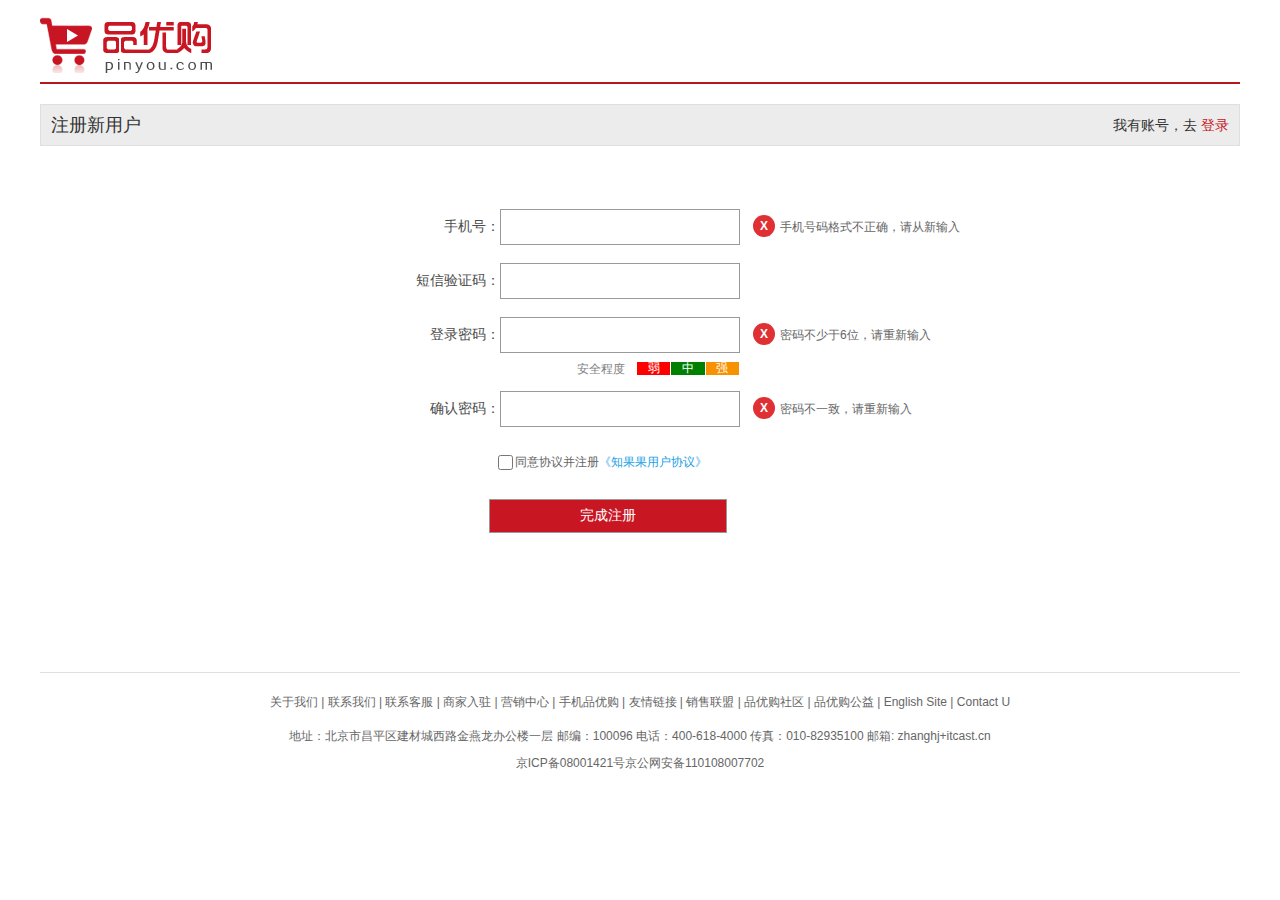
<file: register.html>
<!DOCTYPE html>
<html lang="en">
    <head>
        <meta charset="UTF-8">
        <title>品优购</title>
        <link rel="shortcut icon" href="favicon.ico"  type="image/x-icon"/>
        <link rel="stylesheet" href="css/base.css">
        <link rel="stylesheet" href="css/common.css">
        <link rel="stylesheet" href="css/register.css">
    </head>
    <body>
        <div class="w">
            <div class="re-hd">
                <a href="index.html"><img src="img/logo.png" alt=""></a>
            </div>

            <div class="re-contant clearfix">
                <div class="re-contant_hd">
                    注册新用户
                    <span class="fr">我有账号，去
                        <a href="#">登录</a>
                    </span>
                </div>
                <div class="re-contant_bd">
                    <div class="box">
                        <form action="">
                            <ul>
                                <li>
                                    <label for="phoneNumber">手机号：</label>
                                    <input type="text" id="phoneNumber">
                                    <em>
                                        <i class="fail">X</i>
                                        手机号码格式不正确，请从新输入
                                    </em>
                                </li>
                                <li>
                                    <label for="ac">短信验证码：</label>
                                    <input type="text" id="ac">
                                </li>
                                <li class="li_pwd">
                                    <label for="pwd">登录密码：</label>
                                    <input type="password" id="pwd">
                                    <div class="safebox">
                                        安全程度
                                        <div class="chengdu">
                                            <em class="ruo">弱</em>
                                            <em class="zhong">中</em>
                                            <em class="qiang">强</em>
                                        </div>
                                    </div>
                                    <em>
                                        <i class="fail">X</i>
                                        密码不少于6位，请重新输入
                                    </em>
                                </li>
                                <li>
                                    <label for="cf-pwd">确认密码：</label>
                                    <input type="password" id="cf-pwd">
                                   <em> <i class="fail">X</i>
                                       密码不一致，请重新输入
                                   </em>
                                </li>
                                <li>
                                    <input type="checkbox" class="check">
                                    <span>同意协议并注册</span>
                                    <a href="#" class="style-blue">《知果果用户协议》</a>
                                </li>
                                <li>
                                    <input type="submit" value="完成注册" class="sub">
                                </li>
                            </ul>
                        </form>
                    </div>
                </div>
            </div>

            <div class="re-footer">
                <div class="w">
                    <div class="links">
                        <div class="link">
                            关于我们  |  联系我们  |  联系客服  |  商家入驻  |  营销中心  |  手机品优购  |  友情链接  |  销售联盟  |  品优购社区  |  品优购公益  |  English Site  |  Contact U
                        </div>
                        <div class="address">地址：北京市昌平区建材城西路金燕龙办公楼一层 邮编：100096 电话：400-618-4000 传真：010-82935100 邮箱: zhanghj+itcast.cn</div>
                        <div class="other">京ICP备08001421号京公网安备110108007702</div>

                    </div>
                </div>
            </div>
        </div>
    </body>
</html>
</file>
<file: css/base.css>
﻿/*清除元素默认的内外边距  */
* {
    margin: 0;
    padding: 0
}
/*让所有斜体 不倾斜*/
em,
i {
    font-style: normal;
}
/*去掉列表前面的小点*/
li {
    list-style: none;
}
/*图片没有边框   去掉图片底侧的空白缝隙*/
img {
    border: 0;  /*ie6*/
    vertical-align: middle;
}
/*让button 按钮 变成小手*/
button {
    cursor: pointer;
}
/*取消链接的下划线*/
a {
    color: #666;
    text-decoration: none;
}

a:hover {
    color: #e33333;
}

button,
input {
    font-family: 'Microsoft YaHei', 'Heiti SC', tahoma, arial, 'Hiragino Sans GB', \\5B8B\4F53, sans-serif;
    /*取消轮廓线 蓝色的*/
    outline: none;
    border: 0;
}

body {
    background-color: #fff;
    font: 12px/1.5 'Microsoft YaHei', 'Heiti SC', tahoma, arial, 'Hiragino Sans GB', \\5B8B\4F53, sans-serif;
    color: #666
}

.hide,
.none {
    display: none;
}
/*清除浮动*/
.clearfix:after {
    visibility: hidden;
    clear: both;
    display: block;
    content: ".";
    height: 0
}

.clearfix {
    *zoom: 1
}

@font-face {
    font-family: 'icomoon';
    src:  url('../fonts/icomoon.eot?7kkyc2');
    src:  url('../fonts/icomoon.eot?7kkyc2#iefix') format('embedded-opentype'),
    url('../fonts/icomoon.ttf?7kkyc2') format('truetype'),
    url('../fonts/icomoon.woff?7kkyc2') format('woff'),
    url('../fonts/icomoon.svg?7kkyc2#icomoon') format('svg');
    font-weight: normal;
    font-style: normal;
}
</file>
<file: css/common.css>
.fl {
    float: left;
}
.fr {
    float: right;
}
.w {
    width: 1200px;
    margin: 0 auto;
}
.style-red {
    color: #c81623;
}

.shortcut {
    height: 31px;
    line-height: 31px;
    background-color: #f1f1f1;
    /*text-align: center;*/
}
.shortcut .fr li {
    float: left;
    padding: 0 9px;
}
.shortcut .fr .space {
    float: left;
    width: 1px;
    height: 12px;
    background-color: #666;
    padding: 0;
    margin-top: 10px;
}
.sc_arrow {
    float: left;
    font-family: icomoon;
    padding-right: 6px;
    font-size: 16px;
    line-height: 27px;
}

.header {
    position: relative;
    height: 54px;
    margin-top: 27px;
}
.header .logo {

}
.header .logo h1 a{
    display: block;
    width: 175px;
    height: 56px;
    font-size: 0;
}
.header .logo img{
    position: absolute;
    top: 0;
    left: 0;
}
.saerch {
    position: absolute;
    top: 0;
    left: 346px;
}
.saerch input {
    float: left;
    width: 445px;
    height: 32px;
    border: 2px solid #b1191a;
    border-right: none;
    font-size: 14px;
    color: #ccc;
    padding-left: 10px;
}
.saerch button {
    float: left;
    width: 82px;
    height: 36px;
    background-color: #b1191a;
    font-size: 16px;
    color: #fff;
}
.hot {
    position: absolute;
    top: 42px;
    left: 346px;
}
.hot a {
    padding: 0 13px;
}
.hot .style-lred {
    color: #c81623;
}
.shopcar {
    position: absolute;
    top: 0;
    right: 64px;
    width: 138px;
    height: 34px;
    line-height: 34px;
    border: 1px solid #dfdfdf;
    text-align: center;
    background-color: #f7f7f7;
    font-size: 12px;
    color: #666666;
}
.shopcar .car {
    font-family: icomoon;
    color: red;
}
.shopcar .s_arrow {
    font-family: icomoon;
}
.shopcar .num {
    display: block;
    position: absolute;
    top: -5px;
    left: 104px;
    height: 14px;
    line-height: 14px;
    background-color: #e60012;
    padding: 0 3px;
    font-size: 12px;
    color: #fff;
    border-radius:7px 7px 7px 0;
}
.nav {
    height: 45px;
    margin-top: 24px;
    border-bottom: 2px solid #b1191a;
}
.nav_l {
    float: left;
    width: 209px;
    /*height: 500px;*/
}
.nav dt {
    width: 209px;
    height: 45px;
    background-color: #b1191a;
    font-size: 16px;
    color: #fff;
    line-height: 45px;
    text-align: center;
}
.nav dd {
    width: 209px;
    height: 466px;
    background-color: #c81623;
    margin-top: 2px;
}
.nav dd li {
    position: relative;
    height: 31px;
    line-height: 31px;
}
.nav dd li i {
    position: absolute;
    right: 0;
    margin-right: 11px;
    font-size: 18px;
    color: #fff;
    font-weight: 700;
    font-family: icomoon;
}
.nav dd li a {
    padding-left: 10px;
    font-size: 14px;
    color: #fff;
    transition: all 0.5s;
}
.nav dd li:hover {
    background-color: #fff;
    color: #c81623;
}
.nav dd li:hover a {
    color: #c81623;
    /*background-color: #fff;*/
    margin-left: 20px;
}
.nav_item {
    float: left;
    height: 45px;
    line-height: 45px;
    margin-left: 10px;
}
.nav_item li {
    float: left;
    padding: 0 26px;
}
.nav_item li a {
    font-size: 16px;
    color: #333333;
}
.nav_item li a:hover {
    color: #c81623;
}

.footer {
    height: 417px;
    background-color: #f5f5f5;
}
.copyright {
    height: 109px;
    border-bottom: 1px solid #ededed;
}
.cr_box {
    float: left;
    width: 20%;
    height: 109px;
}
.cr_box_zheng,
.cr_box_ji,
.cr_box_wu,
.cr_box_te,
.cr_box_bang{
    float: left;
    width: 51px;
    height: 50px;
    line-height: 50px;
    background: url("../img/icons.png" ) no-repeat;
    margin-left: 37px;
    margin-top: 30px;
}
.cr_box_zheng {
    background-position: -252px -2px;
}
.cr_box_ji {
    background-position: -255px -54px;
}
.cr_box_wu {
    background-position: -255px -105px;
}
.cr_box_te {
    background-position: -256px -157px;
}
.cr_box_bang {
    background-position: -257px -209px;
}
.cr_box .cr_box_con {
    float: left;
    width: 130px;
    height: 50px;
    margin-top: 37px;
    margin-left: 5px;
}
.guide {
    height: 167px;
    border-bottom: 1px solid #ededed;
    padding-top: 20px;
}
.guide .guide_item {
    float: left;
    margin-left: 52px;
    margin-right: 80px;
}
.guide_item dt {
    font-size: 16px;
    color: #333333;
    margin-bottom: 5px;
}
.guide_item dd {
    height: 20px;
    line-height: 20px;
    font-size: 12px;
    color: #666666;
}
.guide_help {
    float: left;
    text-align: center;
}
.links {
    font-size: 12px;
    color: #666666;
    text-align: center;
}
.links .link {
    margin-top: 20px;
}
.links .address {
    margin-top: 16px;
    margin-bottom: 9px;
}
</file>
<file: css/index.css>
.banner {
    height: 454px;
    margin-top: 10px;
}
.focus {
    position: relative;
    float: left;
    width: 721px;
    height: 455px;
    background-color: purple;
    margin-left: 10px;
    /*margin-left: 219px;*/
}
.focus .arrow-l,
.focus .arrow-r{
    position: absolute;
    top: 50%;
    margin-top: -17px;
    width: 22px;
    height: 35px;
    line-height: 35px;
    background-color: rgba(0,0,0, .3);
    font-family: icomoon;
    font-size: 18px;
    text-align: center;
    color: #fff;
}
.focus .arrow-l {
    left: 0;
}
.focus .arrow-r {
    right: 0;
}
.circle {
    position: absolute;
    bottom: 0;
    width: 146px;
    height: 16px;
    margin-bottom: 14px;
    margin-left: 47px;
}
.circle li {
    float: left;
    width: 8px;
    height: 8px;
    /*line-height: 13px;*/
    margin:1px 2px 0;
    background-color: transparent;
    border: 2px solid rgba(255,255,255, .4);
    border-radius: 50%;
    cursor: pointer;
}
.circle .current {
    background-color: #fff;
}
.lifeservers {
    float: right;
    width: 251px;
    height: 455px;
}
.news {
    width: 251px;
    height: 163px;
    border: 1px solid #ccc;
}
.news .n_hd {
    height: 32px;
    line-height: 32px;
    padding-left: 15px;
    border-bottom: 1px dashed #ccc;
    font-size: 14px;
}
.news .n_hd em {
    float: right;
    margin-right: 10px;
    font-size: 12px;
}
.news .n_bd {
    margin-top: 5px;
    padding-left: 15px;
}
.news .n_bd li {
    height: 24px;
    line-height: 24px;
}
.convenience {
    overflow: hidden;
    width: 251px;
    height: 208px;
    border: 1px solid #ccc;
    border-top: 0;
}
.convenience ul {
    width: 260px;
}
.convenience li {
    float: left;
    width: 63px;
    height: 69px;
    border: 1px solid #ccc;
    border-top: 0;
    border-left: 0;
}
.convenience li a {
    position: relative;
    display: block;
    width: 63px;
    height: 69px;
    background: url("../img/icons.png") no-repeat;
}
.convenience li a em {
    position: absolute;
    bottom: 6px;
    left: 28%;
}
.ad {
    width: 251px;
    height: 76px;
    margin-top: 5px;
}

.recommend {
    height: 162px;
    margin-top: 10px;
}
.re-hd {
    float: left;
    width: 205px;
    height: 162px;
    background-color: #5c5251;
}
.re-hd img {
    margin-top: 28px;
    margin-left: 67px;
}
.re-hd h2 {
    text-align: center;
    font-size: 18px;
    color: #fff;
    font-weight: 400;
}
.re-bd {
    float: left;
    width: 995px;
    height: 162px;
    background-color: #ebebeb;
}
.re-bd ul {
    width: 1000px;
}
.re-bd li {
    margin-top: 10px;
    float: left;
    width: 248px;
    height: 132px;
    border-right: 1px solid #dddddd;
}
.re-bd .last {
    border: 0;
}

.guessLike {
    overflow: hidden;
    height: 283px;
    margin-top: 30px;
    border-bottom: 1px solid #ededed;
}
.gl_hd {
    height: 30px;
}
.gl_hd h2 {
    float: left;
    font-size: 18px;
    color: #333333;
}
.gl_hd .exchange {
    float: right;
}
.gl_hd .exchange em {
    font-family: icomoon;
}
.gl_bd {
    height: 233px;
    border: 1px solid #ededed;
    padding-bottom: 20px;
}
.gl_bd ul {
    width: 1250px;
}
.gl_bd li{
    float: left;
    width: 202px;
    /*height: 253px;*/
    border-left: 1px solid #ededed;
}
.gl_bd li a {
    display: block;
    width: 202px;
}
.gl_bd_pic {
    width: 201px;
    height: 162px;
}
.gl_bd_contant {
    padding-left: 35px;
}
.gl_bd_contant p {
    font-size: 12px;
    color: #666666;
}
.gl_bd_contant em {
    font-size: 18px;
    color: #df3033;
    font-weight: 700;
}
.floor {
    margin-top: 27px;
}
.floor h2 {
    float: left;
    font-size: 18px;
    color: #c81623;
}
.floor .f_hd_nav {
    float: right;
}
.f_hd_nav .spacer {
    display: inline;
    padding:0 2px;
}
.f_bd {
    height: 360px;
}
.w202 {
    width: 202px;
    height: 360px;
    background-color: #f9f9f9;
}

.classify li{
    float: left;
    width: 86px;
    height: 35px;
    line-height: 35px;
    margin-left: 13px;
    border-bottom: 1px solid #ededed;
    text-align: center;
}
.w337 {
    width: 337px;
    height: 360px;
}
.w220 {
    width: 220px;
    height: 360px;
    border-right: 1px solid #ededed;
}
.w219 {
    width: 219px;
    height: 360px;
}
.w220 {
    width: 220px;
    height: 360px;
}
.f_bd img {
    transition: all 0.3s;
}
.f_bd img:hover {
    margin-left: 20px;
}
</file>
<file: css/list.css>
.sk {
    position: absolute;
    top: 16px;
    left: 199px;
    width: 42px;
    height: 36px;
    border-left: 1px solid #b1191a;
    padding-left: 15px;
}
.nav_item-l {
    float: left;
}
.nav_item-l li{
    float: left;
    margin: 0 29px;
    font-size: 16px;
    color: #000000;
    font-weight: 700;
}
.nav_item-r {
    float: left;
}
.nav_item-r li {
    float: left;
    margin: 2px 24px 0;
    font-size: 14px;
    color: #666666;
}
.list li {
    position: relative;
    overflow: hidden;
    float: left;
    width: 264px;
    height: 448px;
    margin-right: 30px;
    border: 1px solid transparent;
}
.list li:hover {
    border: 1px solid #e60012;
}
.ad {
    width: 1200px;
    height: 120px;
}
.word {
    padding: 0 12px;
}

.word .title {
    font-size: 14px;
    color: #666666;
}
.price em {
    font-size: 22px;
    color: #e60012;
    font-weight: 700;
}
.countbar {
    display: inline-block;
    width: 132px;
    height: 12px;
    /*background-color: transparent;*/
    border-radius:6px;
    border: 1px solid #ed282e;
    border-left: 0;
}
.percentage {
    width: 87%;
    height: 12px;
    background-color: #ed282e;
    border-radius:6px;
}
.buy {
    display: block;
    position: absolute;
    bottom: 0;
    width: 100%;
    height: 50px;
    background-color: #ed282e;
    font-size: 20px;
    color: #ffffff;
    line-height: 50px;
    text-align: center;
}
.buy:hover {
    color: #ffffff;
}
.footer {
    margin-top: 30px;
}
</file>
<file: css/register.css>
.re-hd {
    height: 82px;
    border-bottom: 2px solid #b1191a;
}
.re-hd img  {
    margin-top: 17px;
}
.re-contant {
    margin-top: 20px;
}
.re-contant_hd {
    height: 40px;
    line-height: 40px;
    padding: 0 10px;
    background-color: #ececec;
    border: 1px solid #dfdfdf;
    font-size: 18px;
    color: #333333;
}
.re-contant_hd span {
    font-size: 14px;
    color: #333333;
}
.re-contant_hd span a {
    color: #c81623;
}
.re-contant_bd .box {
    width: 584px;
    height: 382px;
    margin: 43px 360px;
}
.box ul {
    overflow: hidden;
}
.box li {
    height: 34px;
    line-height: 34px;
    margin: 20px 0 20px;
    text-align: center;
}
.box li label {
    display: block;
    float: left;
    width: 100px;
    font-size: 14px;
    color: #4c4c4c;
    text-align: right;
}
.box li input {
    float: left;
    width: 238px;
    height: 34px;
    border: 1px solid #999999;
}
.box em {
    position: relative;
    float: left;
    display: inline-block;
    width: 188px;
    height: 36px;
    line-height: 36px;
    padding-left: 40px;
    text-align: left;
    /*vertical-align: middle;*/
}
.box .li_pwd {
    position: relative;
    padding-bottom: 20px;
}
.box .safebox {
    position: absolute;
    bottom: -6px;
    left: 177px;
    width: 163px;
    height: 15px;
    line-height: 15px;
    font-size: 12px;
    color: gray;
    text-align: left;
}
.safebox .chengdu {
    float: right;
    width: 104px;
    height: 13px;
}
.safebox em {
    display: inline-block;
    float: left;
    width: 32%;
    height: 13px;
    line-height: 13px;
    text-align: center;
    padding: 0;
    color: #fff;
    margin-left: 1px;
    /*background-color: mediumspringgreen;*/
}
.safebox .ruo {
    background-color: red;
}
.safebox .zhong {
    background-color: green;
}
.safebox .qiang {
    background-color: #f79100;
}
.fail {
    position: absolute;
    top: 6px;
    left: 13px;
    display: block;
    float: left;
    width: 22px;
    height: 22px;
    line-height: 22px;
    background-color: #df3033;
    font-weight: 700;
    color: #fff;
    border-radius: 50%;
    vertical-align: middle;
    text-align: center;
}
.box  .check {
    float: left;
    width: 15px;
    height: 15px;
    /*margin-left: -120px;*/
    margin-top: 10px;
    margin-left: 98px;
    margin-right: 2px;
    /*vertical-align: middle;*/
}
.box span,
.box a {
    float: left;
}
.style-blue {
    color: #1ba1e6;
}
.sub {
    width: 200px;
    height: 34px;
    background-color: #c81623;
    margin-left: 89px;
    text-align: center;
    font-size: 14px;
    color: #fff;
}



.re-footer {
    margin-top: 58px;
}
.links {
    border-top: 1px solid #dfdfdf;
}
</file>
